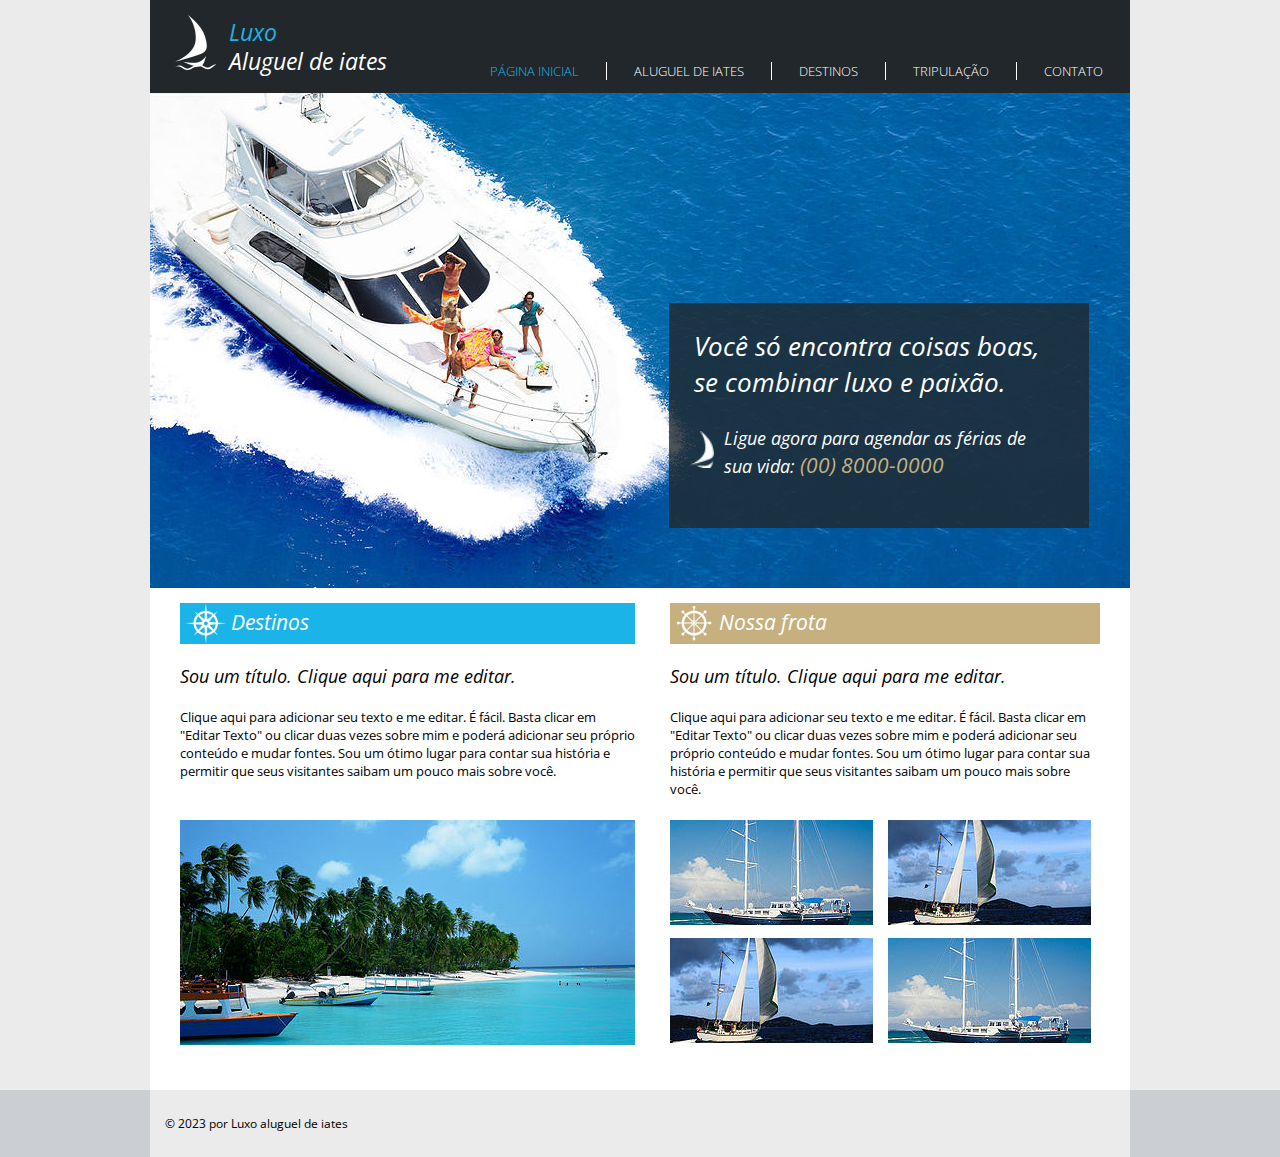
<file: index.html>
<!DOCTYPE html>
<html lang="pt-br">
  <head>
    <meta charset="UTF-8" />
    <meta http-equiv="X-UA-Compatible" content="IE=edge" />
    <meta name="viewport" content="width=device-width, initial-scale=1.0" />
    <title>Luxo - Aluguel de iates</title>
    <link rel="shortcut icon" href="images/barco2.png" type="image/x-icon" />
    <link rel="stylesheet" href="css/default.css" />
  </head>

  <body>
    <div class="page">
    <header>
      <div id="title">
        <img src="images/barco1.png" alt="ícone de barco" />
        <div class="headtitle">
          <h1>Luxo</h1>
          <h2>Aluguel de iates</h2>
        </div>
      </div>

      <nav>
        <ul class="navmenu">
          <li><a href="index.html" class="accent">Página inicial</a></li>
          <li><a href="aluguel.html">Aluguel de iates</a></li>
          <li><a href="destinos.html">Destinos</a></li>
          <li><a href="tripulacao.html">Tripulação</a></li>
          <li><a href="contato.html">Contato</a></li>
        </ul>
      </nav>
    </header>

    <main>
      <section id="principal">
        <img src="images/barcoprincipal.jpg" alt="barco com pessoas" />
        <div class="box">
          <h2>Você só encontra coisas boas, se combinar luxo e paixão.</h2>
          <div class="insidebox">
            <img src="images/barco2.png" alt="ícone de barco" />
            <p>
              Ligue agora para agendar as férias de sua vida:
              <span>(00) 8000-0000</span>
            </p>
          </div>
        </div>
      </section>

      <div class="topics">
        <section class="destinos">
          <div class="subtitle">
            <img src="images/destino.png" alt="ícone de leme" />
            <h2>Destinos</h2>
          </div>
          <h3>Sou um título. Clique aqui para me editar.</h3>
          <p>
            Clique aqui para adicionar seu texto e me editar. É fácil. Basta
            clicar em "Editar Texto" ou clicar duas vezes sobre mim e poderá
            adicionar seu próprio conteúdo e mudar fontes. Sou um ótimo lugar
            para contar sua história e permitir que seus visitantes saibam um
            pouco mais sobre você.
          </p>

          <img
            src="images/barcodestino.jpg"
            alt="barcos numa praia com coqueiros"
          />
        </section>

        <section class="frota">
          <div class="subtitle">
            <img src="images/nossafrota.png" alt="ícone de leme" />
            <h2>Nossa frota</h2>
          </div>
          <h3>Sou um título. Clique aqui para me editar.</h3>
          <p>
            Clique aqui para adicionar seu texto e me editar. É fácil. Basta
            clicar em "Editar Texto" ou clicar duas vezes sobre mim e poderá
            adicionar seu próprio conteúdo e mudar fontes. Sou um ótimo lugar
            para contar sua história e permitir que seus visitantes saibam um
            pouco mais sobre você.
          </p>

          <div class="container">
            <img src="images/barconossafrota2.jpg" alt="imagem de barco" />
            <img
              src="images/barconossafrota1.jpg"
              alt="imagem de barco com vela"
            />
            <img
              src="images/barconossafrota1.jpg"
              alt="imagem de barco com vela"
            />
            <img src="images/barconossafrota2.jpg" alt="imagem de barco" />
          </div>
        </section>
      </div>
    </main>
    </div>

    <footer>
      <p>© 2023 por Luxo aluguel de iates</p>
    </footer>
    <script src="js/jquery-3.6.4.min.js"></script>
    <script src="js/api.js"></script>
  </body>
</html>
</file>
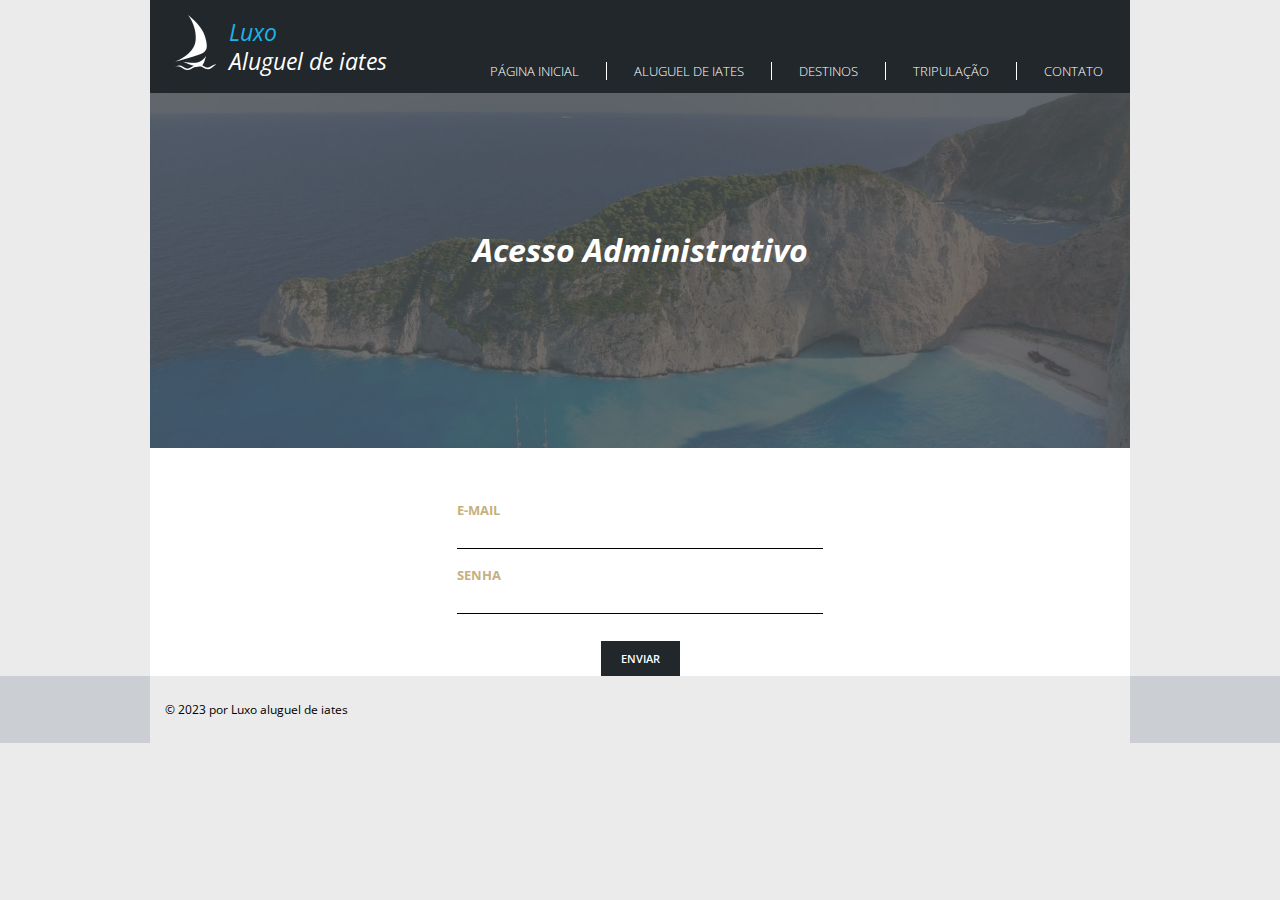
<file: admin.html>
<!DOCTYPE html>
<html lang="pt-br">
  <head>
    <meta charset="UTF-8" />
    <meta http-equiv="X-UA-Compatible" content="IE=edge" />
    <meta name="viewport" content="width=device-width, initial-scale=1.0" />
    <title>Luxo - Acesso Administrativo</title>
    <link rel="shortcut icon" href="images/barco2.png" type="image/x-icon" />
    <link rel="stylesheet" href="css/default.css" />
  </head>

  <body>
    <div class="page">
    <header>
      <div id="title">
        <img src="images/barco1.png" alt="ícone de barco" />
        <div class="headtitle">
          <h1>Luxo</h1>
          <h2>Aluguel de iates</h2>
        </div>
      </div>

      <nav>
        <ul class="navmenu">
          <li><a href="index.html">Página inicial</a></li>
          <li><a href="aluguel.html">Aluguel de iates</a></li>
          <li><a href="destinos.html">Destinos</a></li>
          <li><a href="tripulacao.html">Tripulação</a></li>
          <li><a href="contato.html">Contato</a></li>
        </ul>
      </nav>
    </header>

    <main>
      <div class="pagtitle">
        <div class="bgtitle"></div>
        <h2>Acesso Administrativo</h2>
      </div>

      <form>
        <div class="entry">
          <label for="email">E-mail</label>
          <input type="email" id="email" />
        </div>

        <div class="entry">
          <label for="password">Senha</label>
          <input type="password" id="password"/>
        </div>
      </form>

      <div class="buttons">
        <button class="button" onclick="verifyAuth()">Enviar</button>
      </div>
    </main>
    </div>

    <footer>
      <p>© 2023 por Luxo aluguel de iates</p>
    </footer>
    <script src="js/jquery-3.6.4.min.js"></script>
    <script src="js/api.js"></script>
    <script src="js/script.js"></script>
  </body>
</html>
</file>
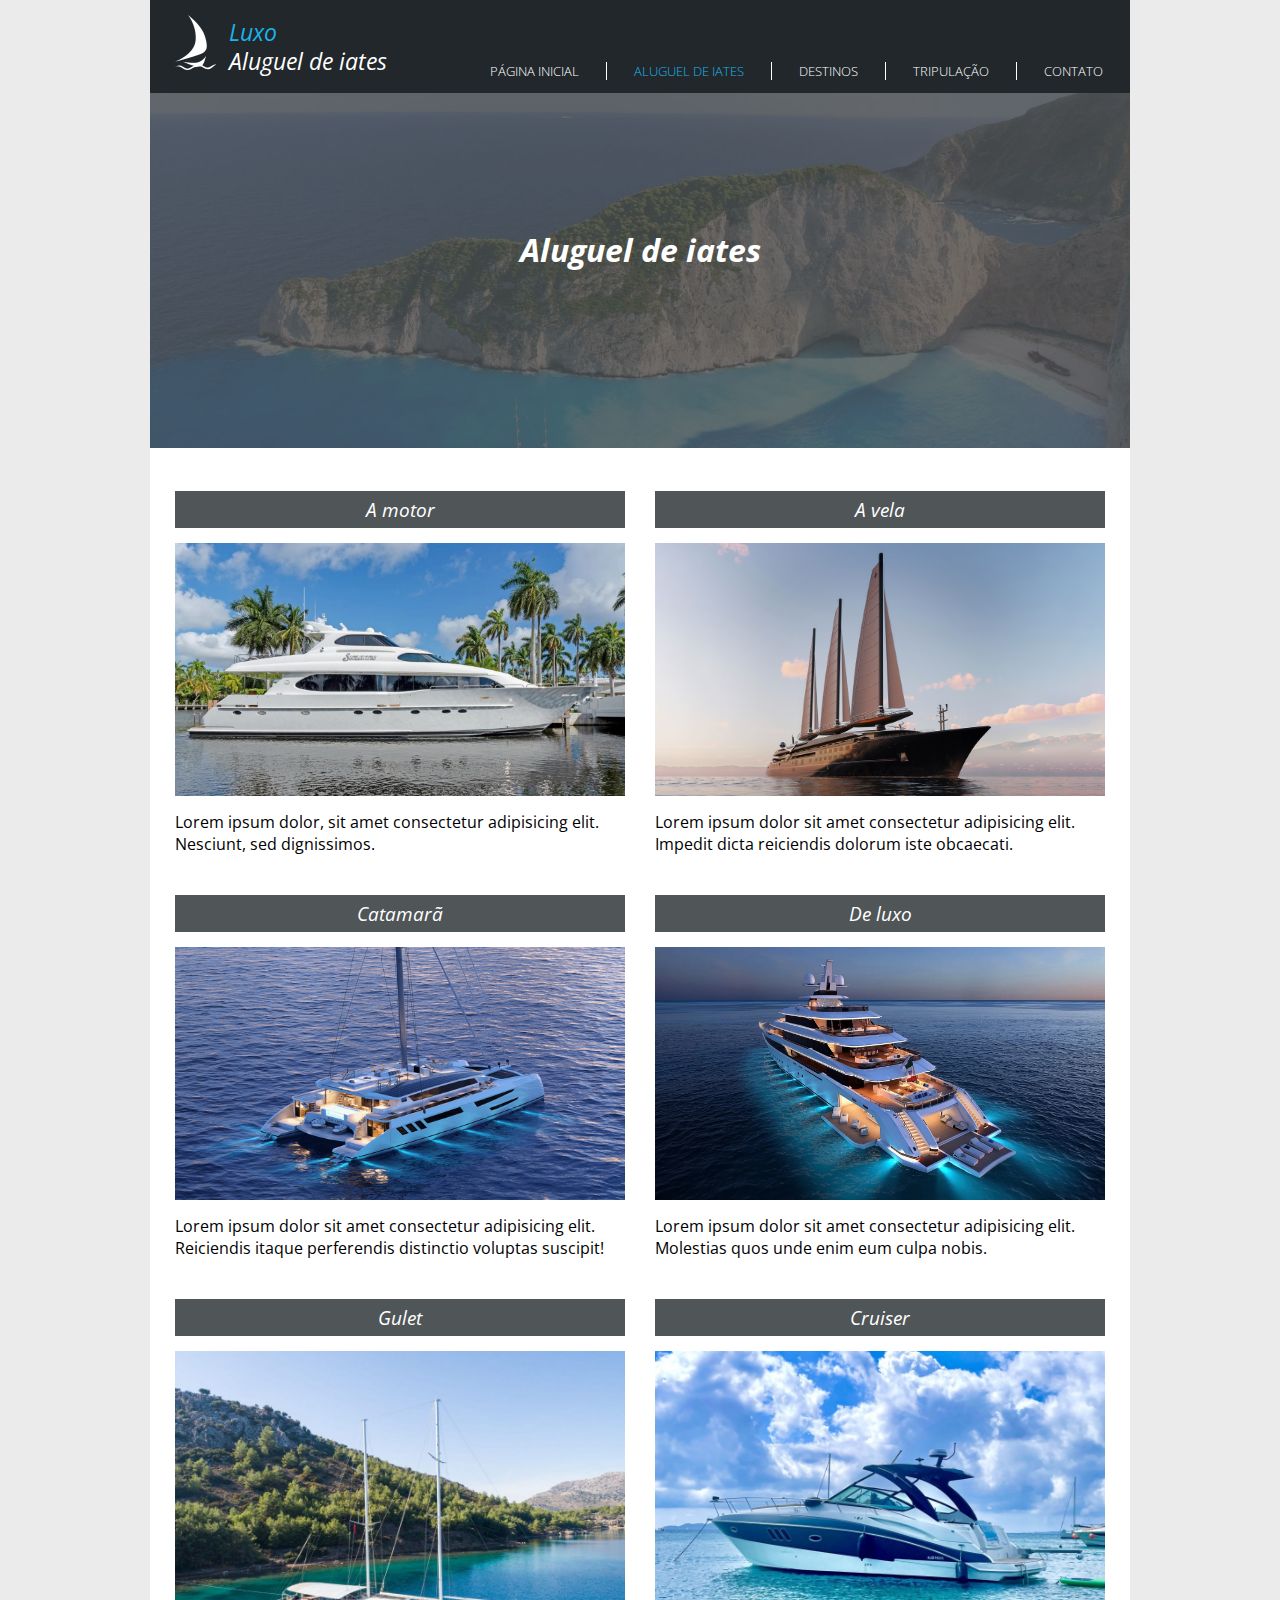
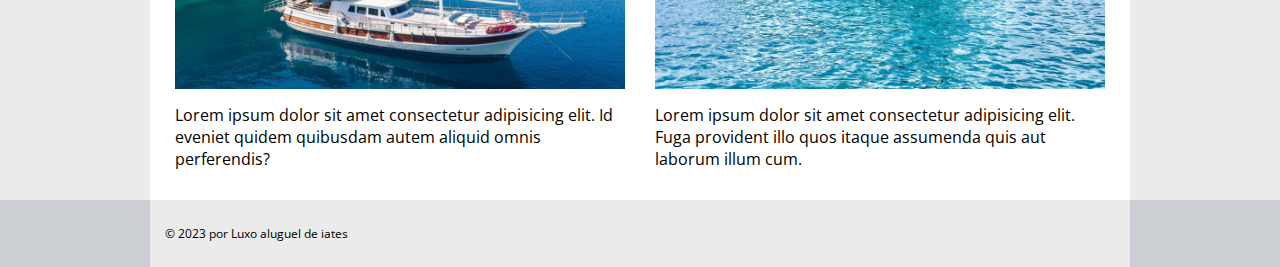
<file: aluguel.html>
<!DOCTYPE html>
<html lang="pt-br">
  <head>
    <meta charset="UTF-8" />
    <meta http-equiv="X-UA-Compatible" content="IE=edge" />
    <meta name="viewport" content="width=device-width, initial-scale=1.0" />
    <title>Luxo - Aluguel de iates</title>
    <link rel="shortcut icon" href="images/barco2.png" type="image/x-icon" />
    <link rel="stylesheet" href="css/default.css" />
  </head>

  <body>
    <div class="page">
    <header>
      <div id="title">
        <img src="images/barco1.png" alt="ícone de barco" />
        <div class="headtitle">
          <h1>Luxo</h1>
          <h2>Aluguel de iates</h2>
        </div>
      </div>

      <nav>
        <ul class="navmenu">
          <li><a href="index.html">Página inicial</a></li>
          <li><a href="aluguel.html" class="accent">Aluguel de iates</a></li>
          <li><a href="destinos.html">Destinos</a></li>
          <li><a href="tripulacao.html">Tripulação</a></li>
          <li><a href="contato.html">Contato</a></li>
        </ul>
      </nav>
    </header>

    <main>
      <div class="pagtitle">
        <div class="bgtitle"></div>
        <h2>Aluguel de iates</h2>
      </div>

      <section class="aluguel">
        <div>
          <h2>A motor</h2>
          <img src="images/amotor.jpg" alt="imagem de iate a motor" />
          <p>
            Lorem ipsum dolor, sit amet consectetur adipisicing elit. Nesciunt,
            sed dignissimos.
          </p>
        </div>

        <div>
          <h2>A vela</h2>
          <img src="images/avela.png" alt="imagem de iate a vela" />
          <p>
            Lorem ipsum dolor sit amet consectetur adipisicing elit. Impedit
            dicta reiciendis dolorum iste obcaecati.
          </p>
        </div>

        <div>
          <h2>Catamarã</h2>
          <img src="images/catamaran.jpg" alt="imagem de catamarã" />
          <p>
            Lorem ipsum dolor sit amet consectetur adipisicing elit. Reiciendis
            itaque perferendis distinctio voluptas suscipit!
          </p>
        </div>

        <div>
          <h2>De luxo</h2>
          <img src="images/deluxo.jpg" alt="imagem de iate de luxo" />
          <p>
            Lorem ipsum dolor sit amet consectetur adipisicing elit. Molestias
            quos unde enim eum culpa nobis.
          </p>
        </div>

        <div>
          <h2>Gulet</h2>
          <img src="images/gulet.jpg" alt="imagem de iate gulet" />
          <p>
            Lorem ipsum dolor sit amet consectetur adipisicing elit. Id eveniet
            quidem quibusdam autem aliquid omnis perferendis?
          </p>
        </div>

        <div>
          <h2>Cruiser</h2>
          <img src="images/cruiser.jpeg" alt="imagem de iate cruiser" />
          <p>
            Lorem ipsum dolor sit amet consectetur adipisicing elit. Fuga
            provident illo quos itaque assumenda quis aut laborum illum cum.
          </p>
        </div>
      </section>
    </main>
    </div>

    <footer>
      <p>© 2023 por Luxo aluguel de iates</p>
    </footer>
  </body>
</html>
</file>
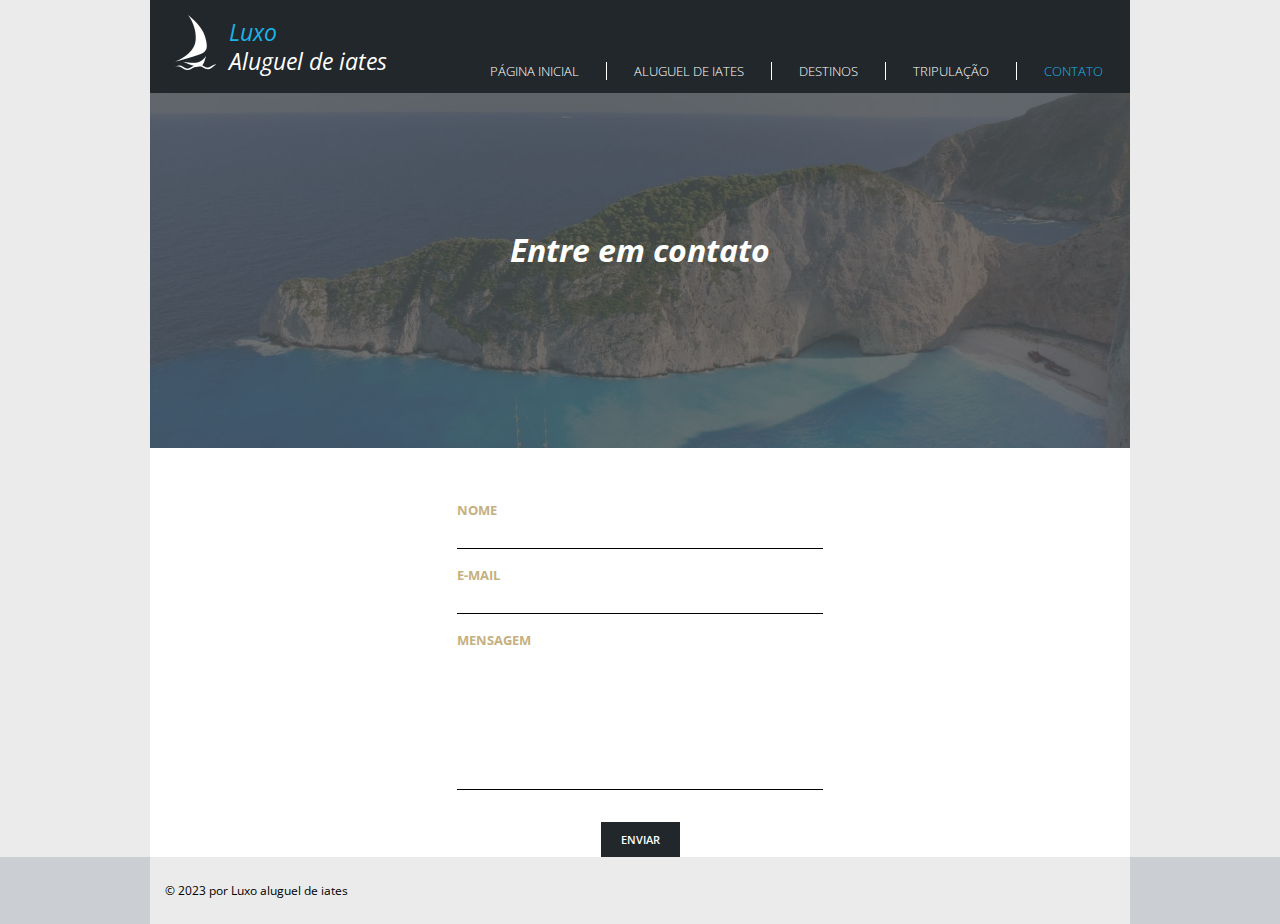
<file: contato.html>
<!DOCTYPE html>
<html lang="pt-br">
  <head>
    <meta charset="UTF-8" />
    <meta http-equiv="X-UA-Compatible" content="IE=edge" />
    <meta name="viewport" content="width=device-width, initial-scale=1.0" />
    <title>Luxo - Contato</title>
    <link rel="shortcut icon" href="images/barco2.png" type="image/x-icon" />
    <link rel="stylesheet" href="css/default.css" />
  </head>

  <body>
    <div class="page">
    <header>
      <div id="title">
        <img src="images/barco1.png" alt="ícone de barco" />
        <div class="headtitle">
          <h1>Luxo</h1>
          <h2>Aluguel de iates</h2>
        </div>
      </div>

      <nav>
        <ul class="navmenu">
          <li><a href="index.html">Página inicial</a></li>
          <li><a href="aluguel.html">Aluguel de iates</a></li>
          <li><a href="destinos.html">Destinos</a></li>
          <li><a href="tripulacao.html">Tripulação</a></li>
          <li><a href="contato.html" class="accent">Contato</a></li>
        </ul>
      </nav>
    </header>

    <main>
      <div class="pagtitle">
        <div class="bgtitle"></div>
        <h2>Entre em contato</h2>
      </div>

      <form>
        <div class="entry">
          <label for="nome">Nome</label>
          <input type="text" id="nome" />
        </div>

        <div class="entry">
          <label for="email">E-mail</label>
          <input type="email" id="email" />
        </div>

        <div class="entry">
          <label for="msg">Mensagem</label>
          <textarea cols="40" rows="7" id="msg"></textarea>
        </div>
      </form>

      <div class="buttons">
        <button class="button" onclick="sendMessage()">Enviar</button>
      </div>
    </main>
    </div>

    <footer>
      <p>© 2023 por Luxo aluguel de iates</p>
    </footer>
    <script src="js/jquery-3.6.4.min.js"></script>
    <script src="js/api.js"></script>
    <script src="js/script.js"></script>
  </body>
</html>
</file>
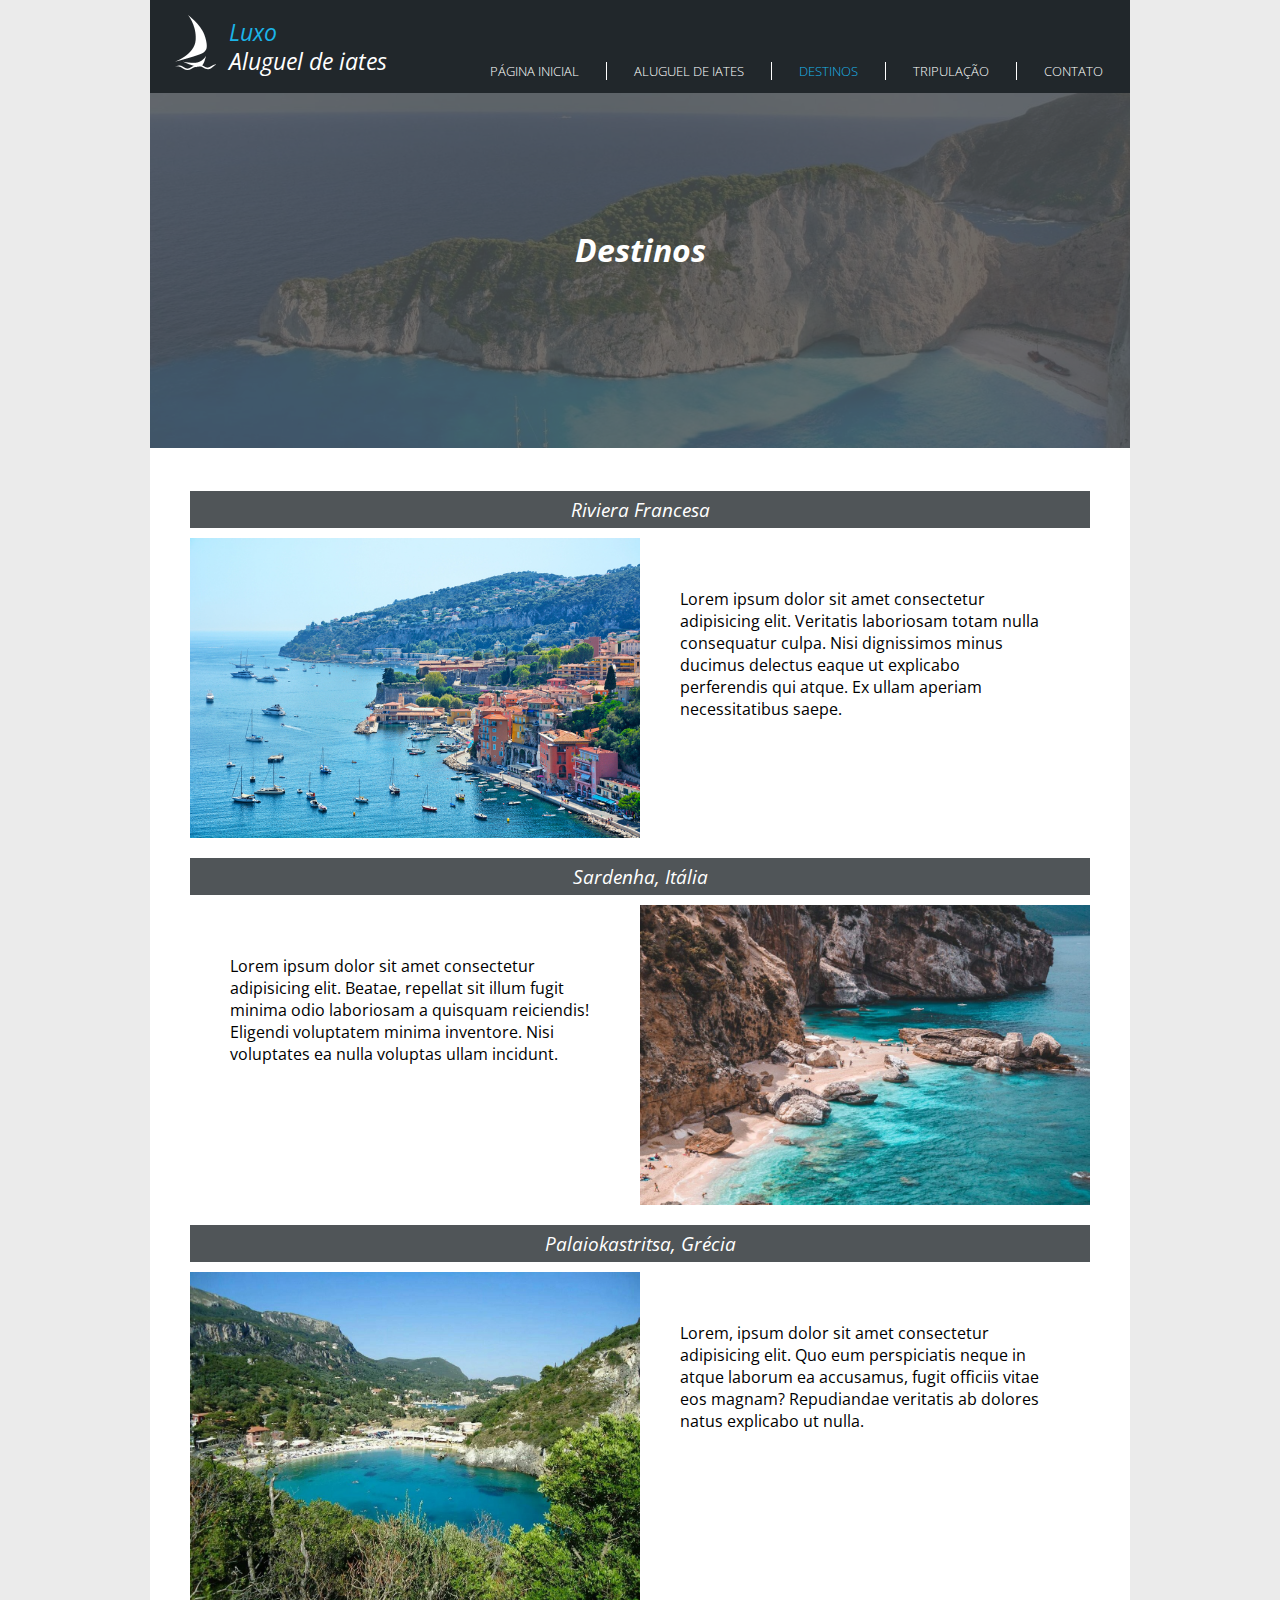
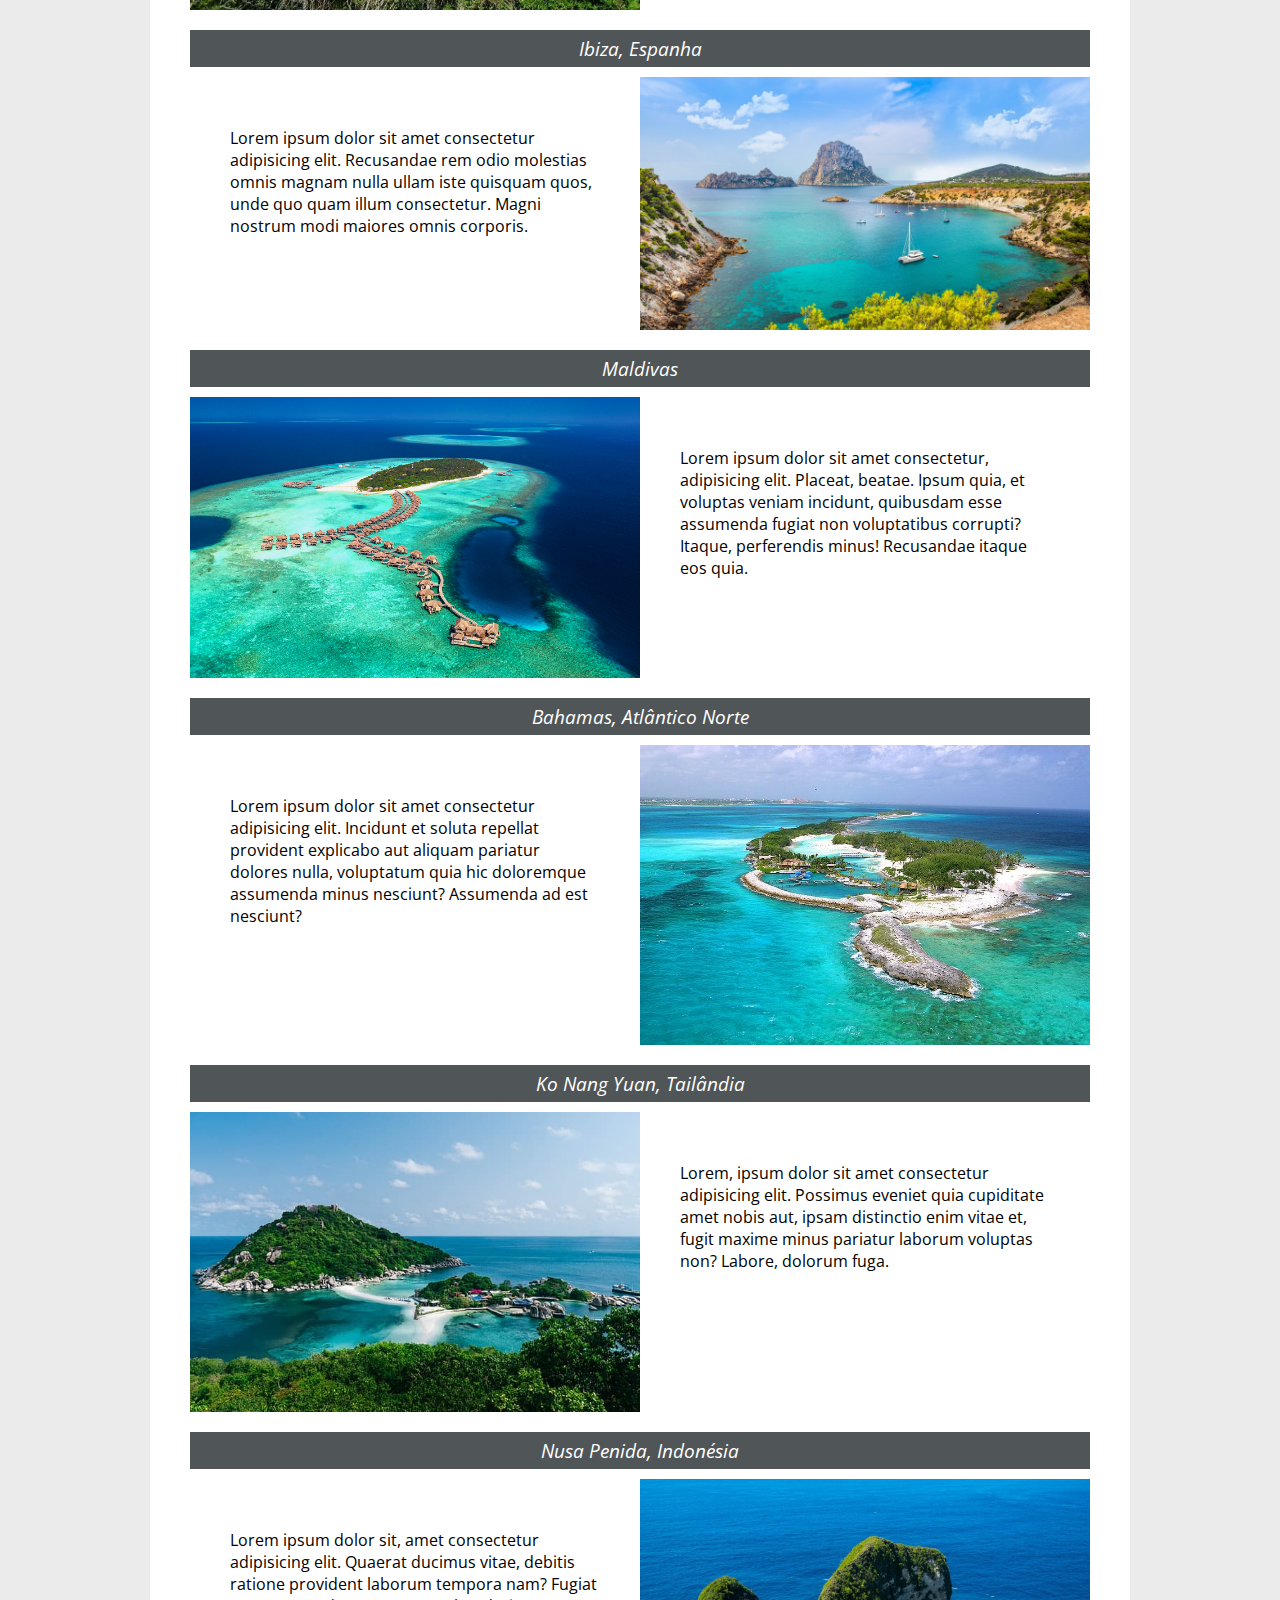
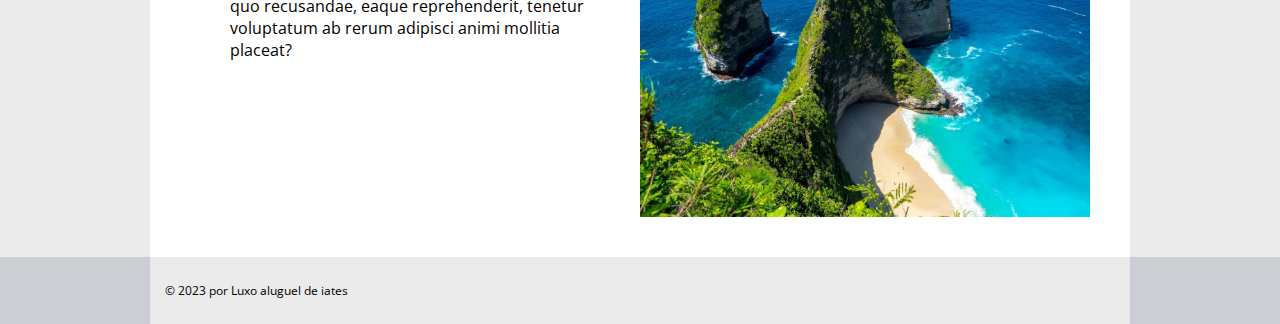
<file: destinos.html>
<!DOCTYPE html>
<html lang="pt-br">
  <head>
    <meta charset="UTF-8" />
    <meta http-equiv="X-UA-Compatible" content="IE=edge" />
    <meta name="viewport" content="width=device-width, initial-scale=1.0" />
    <title>Luxo - Destinos</title>
    <link rel="shortcut icon" href="images/barco2.png" type="image/x-icon" />
    <link rel="stylesheet" href="css/default.css" />
  </head>

  <body>
    <div class="page">
    <header>
      <div id="title">
        <img src="images/barco1.png" alt="ícone de barco" />
        <div class="headtitle">
          <h1>Luxo</h1>
          <h2>Aluguel de iates</h2>
        </div>
      </div>

      <nav>
        <ul class="navmenu">
          <li><a href="index.html">Página inicial</a></li>
          <li><a href="aluguel.html">Aluguel de iates</a></li>
          <li><a href="destinos.html" class="accent">Destinos</a></li>
          <li><a href="tripulacao.html">Tripulação</a></li>
          <li><a href="contato.html">Contato</a></li>
        </ul>
      </nav>
    </header>

    <main>
      <div class="pagtitle">
        <div class="bgtitle"></div>
        <h2>Destinos</h2>
      </div>

      <section class="destination">
        <h2>Riviera Francesa</h2>
        <div>
          <img
            src="images/rivierafrancesa.jpg"
            alt="Riviera Francesa, Costa Azul da França"
          />
          <p>
            Lorem ipsum dolor sit amet consectetur adipisicing elit. Veritatis
            laboriosam totam nulla consequatur culpa. Nisi dignissimos minus
            ducimus delectus eaque ut explicabo perferendis qui atque. Ex ullam
            aperiam necessitatibus saepe.
          </p>
        </div>

        <h2>Sardenha, Itália</h2>
        <div>
          <p>
            Lorem ipsum dolor sit amet consectetur adipisicing elit. Beatae,
            repellat sit illum fugit minima odio laboriosam a quisquam
            reiciendis! Eligendi voluptatem minima inventore. Nisi voluptates ea
            nulla voluptas ullam incidunt.
          </p>
          <img src="images/sardenha.jpg" alt="praia de Sardenha, Itália" />
        </div>

        <h2>Palaiokastritsa, Grécia</h2>
        <div>
          <img
            src="images/paleokastritsa.jpg"
            alt="Paleokastritsa beach, Grécia"
          />
          <p>
            Lorem, ipsum dolor sit amet consectetur adipisicing elit. Quo eum
            perspiciatis neque in atque laborum ea accusamus, fugit officiis
            vitae eos magnam? Repudiandae veritatis ab dolores natus explicabo
            ut nulla.
          </p>
        </div>

        <h2>Ibiza, Espanha</h2>
        <div>
          <p>
            Lorem ipsum dolor sit amet consectetur adipisicing elit. Recusandae
            rem odio molestias omnis magnam nulla ullam iste quisquam quos, unde
            quo quam illum consectetur. Magni nostrum modi maiores omnis
            corporis.
          </p>
          <img src="images/ibiza.jpg" alt="praia de Ibiza, Espanha" />
        </div>

        <h2>Maldivas</h2>
        <div>
          <img src="images/maldivas.jpg" alt="Maldivas" />
          <p>
            Lorem ipsum dolor sit amet consectetur, adipisicing elit. Placeat,
            beatae. Ipsum quia, et voluptas veniam incidunt, quibusdam esse
            assumenda fugiat non voluptatibus corrupti? Itaque, perferendis
            minus! Recusandae itaque eos quia.
          </p>
        </div>

        <h2>Bahamas, Atlântico Norte</h2>
        <div>
          <p>
            Lorem ipsum dolor sit amet consectetur adipisicing elit. Incidunt et
            soluta repellat provident explicabo aut aliquam pariatur dolores
            nulla, voluptatum quia hic doloremque assumenda minus nesciunt?
            Assumenda ad est nesciunt?
          </p>
          <img src="images/bahamas.jpg" alt="Bahamas" />
        </div>

        <h2>Ko Nang Yuan, Tailândia</h2>
        <div>
          <img
            src="images/konangyuang.jpg"
            alt="ilha de Ko Nang Yuan, Tailândia"
          />
          <p>
            Lorem, ipsum dolor sit amet consectetur adipisicing elit. Possimus
            eveniet quia cupiditate amet nobis aut, ipsam distinctio enim vitae
            et, fugit maxime minus pariatur laborum voluptas non? Labore,
            dolorum fuga.
          </p>
        </div>

        <h2>Nusa Penida, Indonésia</h2>
        <div>
          <p>
            Lorem ipsum dolor sit, amet consectetur adipisicing elit. Quaerat
            ducimus vitae, debitis ratione provident laborum tempora nam? Fugiat
            quo recusandae, eaque reprehenderit, tenetur voluptatum ab rerum
            adipisci animi mollitia placeat?
          </p>
          <img src="images/nusapenida.jpg" alt="Nusa Penida, Indonésia" />
        </div>
      </section>
    </main>
    </div>

    <footer>
      <p>© 2023 por Luxo aluguel de iates</p>
    </footer>
  </body>
</html>
</file>
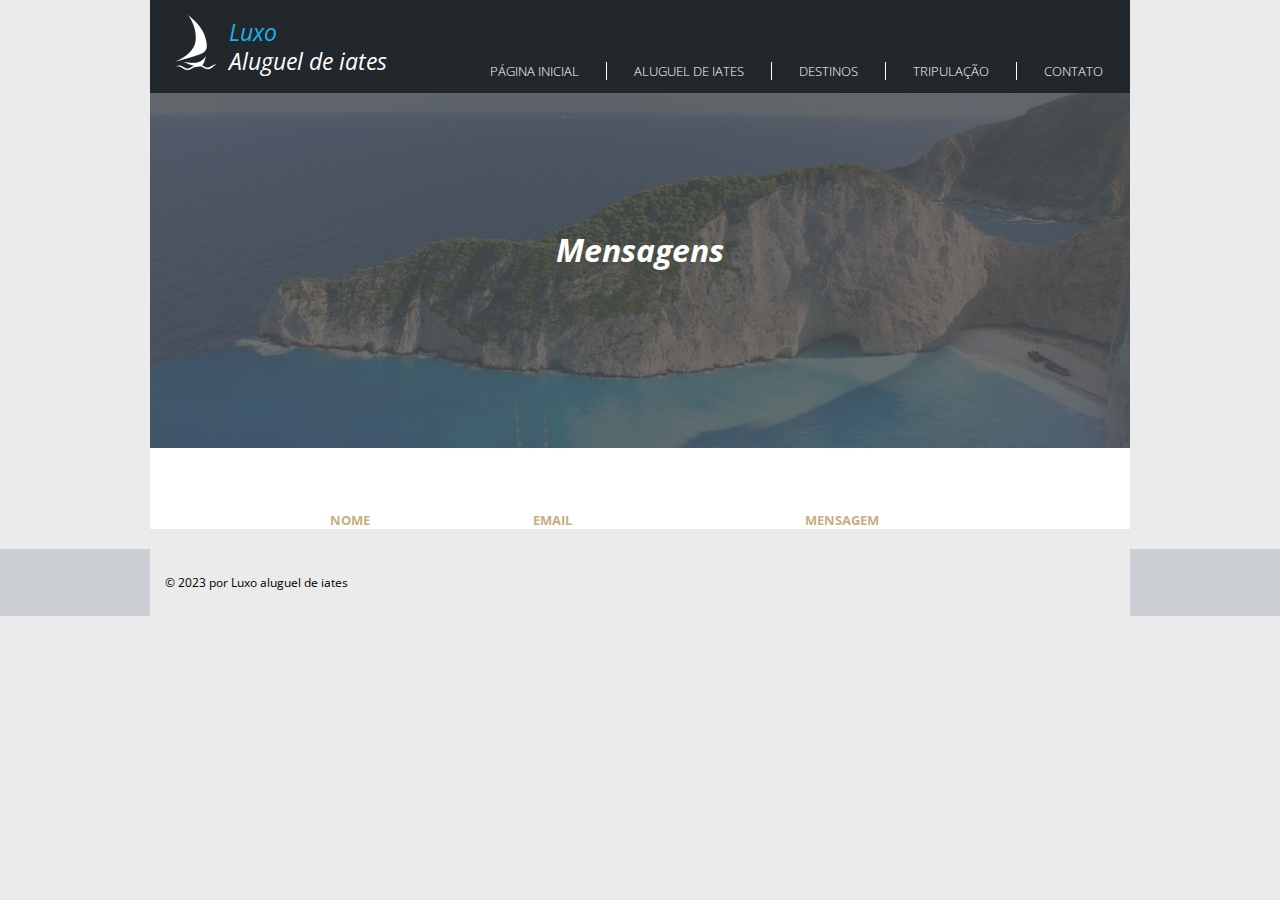
<file: mensagens.html>
<!DOCTYPE html>
<html lang="pt-br">
  <head>
    <meta charset="UTF-8" />
    <meta http-equiv="X-UA-Compatible" content="IE=edge" />
    <meta name="viewport" content="width=device-width, initial-scale=1.0" />
    <title>Luxo - Mensagens</title>
    <link rel="shortcut icon" href="images/barco2.png" type="image/x-icon" />
    <link rel="stylesheet" href="css/default.css" />
  </head>

  <body>
    <div class="page">
    <header>
      <div id="title">
        <img src="images/barco1.png" alt="ícone de barco" />
        <div class="headtitle">
          <h1>Luxo</h1>
          <h2>Aluguel de iates</h2>
        </div>
      </div>

      <nav>
        <ul class="navmenu">
          <li><a href="index.html">Página inicial</a></li>
          <li><a href="aluguel.html">Aluguel de iates</a></li>
          <li><a href="destinos.html">Destinos</a></li>
          <li><a href="tripulacao.html">Tripulação</a></li>
          <li><a href="contato.html">Contato</a></li>
        </ul>
      </nav>
    </header>

    <main>
      <div class="pagtitle">
        <div class="bgtitle"></div>
        <h2>Mensagens</h2>
      </div>

      <div id="mensagens"></div>
    </main>
    </div>

    <footer>
      <p>© 2023 por Luxo aluguel de iates</p>
    </footer>
    <script src="js/jquery-3.6.4.min.js"></script>
    <script src="js/api.js"></script>
    <script src="js/script.js"></script>
    <script>
      getMensagens();
    </script>
  </body>
</html>
</file>
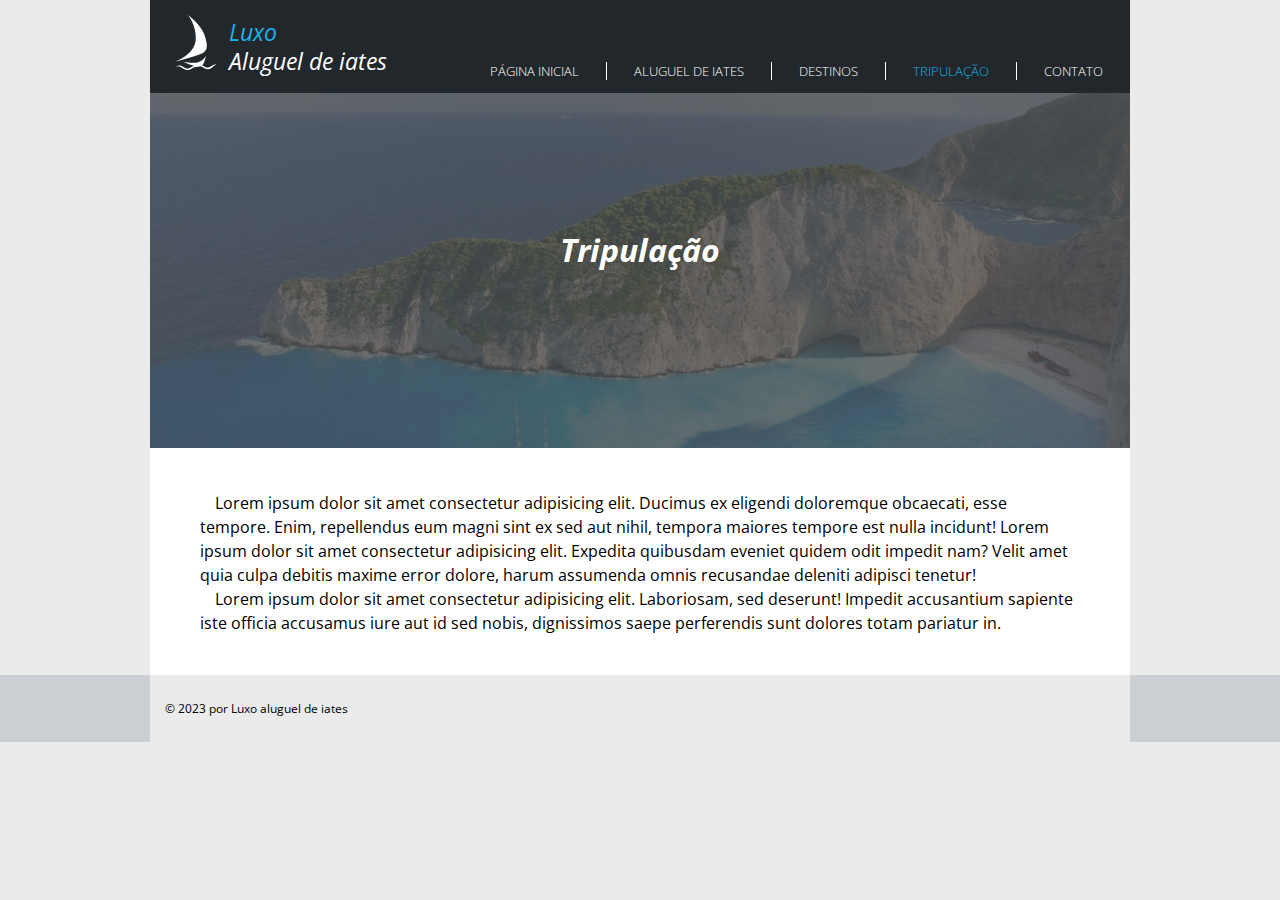
<file: tripulacao.html>
<!DOCTYPE html>
<html lang="pt-br">
  <head>
    <meta charset="UTF-8" />
    <meta http-equiv="X-UA-Compatible" content="IE=edge" />
    <meta name="viewport" content="width=device-width, initial-scale=1.0" />
    <title>Luxo - Tripulação</title>
    <link rel="shortcut icon" href="images/barco2.png" type="image/x-icon" />
    <link rel="stylesheet" href="css/default.css" />
  </head>

  <body>
    <div class="page">
    <header>
      <div id="title">
        <img src="images/barco1.png" alt="ícone de barco" />
        <div class="headtitle">
          <h1>Luxo</h1>
          <h2>Aluguel de iates</h2>
        </div>
      </div>

      <nav>
        <ul class="navmenu">
          <li><a href="index.html">Página inicial</a></li>
          <li><a href="aluguel.html">Aluguel de iates</a></li>
          <li><a href="destinos.html">Destinos</a></li>
          <li><a href="tripulacao.html" class="accent">Tripulação</a></li>
          <li><a href="contato.html">Contato</a></li>
        </ul>
      </nav>
    </header>

    <main>
      <div class="pagtitle">
        <div class="bgtitle"></div>
        <h2>Tripulação</h2>
      </div>
      <section class="trip">
        <p>Lorem ipsum dolor sit amet consectetur adipisicing elit. Ducimus ex eligendi doloremque obcaecati, esse tempore. Enim, repellendus eum magni sint ex sed aut nihil, tempora maiores tempore est nulla incidunt! Lorem ipsum dolor sit amet consectetur adipisicing elit. Expedita quibusdam eveniet quidem odit impedit nam? Velit amet quia culpa debitis maxime error dolore, harum assumenda omnis recusandae deleniti adipisci tenetur!</p>
        <p>Lorem ipsum dolor sit amet consectetur adipisicing elit. Laboriosam, sed deserunt! Impedit accusantium sapiente iste officia accusamus iure aut id sed nobis, dignissimos saepe perferendis sunt dolores totam pariatur in.</p>
      </section>
    </main>
  </div>

    <footer>
      <p>© 2023 por Luxo aluguel de iates</p>
    </footer>
  </body>
</html>
</file>
<file: css/default.css>
/* font */

@import url('https://fonts.googleapis.com/css2?family=Open+Sans:ital,wght@0,300;0,400;0,500;0,600;0,700;0,800;1,300;1,400;1,500;1,600;1,700;1,800&display=swap');

/* var */

:root {
    --background: #EBEBEB;
    --darkblue: #21272b;
    --box: #21272bc9;
    --lightblue: #1bb4e8;
    --ocher: #c6b07f;
    --footer: #CBCFD3;
    --pagefont: 'Open Sans', sans-serif;
}

/* all */

* {
    margin: 0;
    padding: 0;
    box-sizing: border-box;
}

body {
    background-color: var(--background);
    font-family: var(--pagefont);
}

.page {
    margin: 0 auto;
    width: 980px;
}

/* header */

header {
    background-color: var(--darkblue);
    height: 93px;
    display: flex;
    justify-content: space-between;
    padding-bottom: 5px;
    position: fixed;
    width: 980px;
    z-index: 1;
}

.accent {
    color: var(--lightblue) !important;
}

#title {
    display: flex;
    align-items: end;
    color: white;
    margin: 0 0 10px 20px;
}

#title img {
    margin: 0 13px 8px 5px;
}

#title h1 {
    color: var(--lightblue);
}

#title h1, #title h2 {
    font: italic 400 1.46em var(--pagefont);
    line-height: 29px;
}

#title h2 {
    padding-bottom: 2px;
}

.headtitle {
    flex-direction: column;
}

/* menu */

.navmenu {
    margin-top: 62px;
    display: flex;
    list-style: none;
}

.navmenu li {
    padding: 0 27px;
    font-size: 0.8em;
    font-weight: 300;
    border-left: 0.5px solid white;
}

.navmenu li:first-of-type {
    border: 0px;
}

.navmenu a {
    color: white;
    text-decoration: none;
    text-transform: uppercase;
    transition: 0.5s;
}

.navmenu a:hover {
    color: var(--lightblue);
}

/* main */

main {
    background-color: white;
    padding-top: 93px;
}

.bgtitle {
    background: url(../images/header.jpg);
    background-size: cover;
    padding-top: 355px;
    filter: brightness(0.25) opacity(0.75);
}

.pagtitle h2 {
    text-align: center;
    font: italic 700 2em var(--pagefont);
    color: white;
    position: relative;
    bottom: 220px;
}

/* principal */

#principal {
    font-style: italic;
    color: white;
    display: flex;
}

.box {
    position: relative;
    background-color: var(--box);
    min-width: 420px;
    height: 225px;
    top: 210px;
    left: -461px;
    padding: 25px 45px 40px 20px;
}

#principal h2 {
    font-size: 1.62em;
    font-weight: 400;
    padding-left: 5px;
}

.insidebox {
    padding-top: 26px;
    display: flex;
}

.insidebox img {
    margin: 5px 10px 0 0;
    height: 37px;
}

#principal p {
    font-size: 1.1em;
}

#principal span {
    color: var(--ocher);
    font-size: 1.2em;
}

/* topics */

.topics {
    display: grid;
    grid-template-columns: repeat(2, 1fr);
    gap: 35px;
    margin: 15px 30px 0 30px;
    padding-bottom: 40px;
}

.subtitle {
    color: white;
    display: flex;
}

.subtitle h2 {
    font: italic 400 1.3em var(--pagefont);
    margin-top: 5px;
}

.destinos .subtitle {
    background-color: var(--lightblue);
}

.destinos .subtitle img {
    margin: 0 5px;
}

.frota .subtitle {
    background-color: var(--ocher);
}

.frota .subtitle img {
    margin: 3px 7px;
}

.topics h3 {
    font: italic 400 1.1em var(--pagefont);
    padding: 20px 0 10px 0;
}

.topics p {
    font: 400 0.8em var(--pagefont);
    padding: 10px 0 22px 0;
}

.destinos p {
    margin-bottom: 18px;
}

.container {
    display: grid;
    grid-template-rows: repeat(2, 1fr);
    grid-template-columns: repeat(2, 1fr);
    row-gap: 13px;
    column-gap: 5px;
}

/* aluguel */

.aluguel {
    max-width: 930px;
    margin: 0 auto;
    padding-bottom: 20px;
    display: grid;
    grid-template-columns: repeat(2, 1fr);
    gap: 30px;
}

.aluguel img {
    max-width: 450px;
    margin: 15px 0 10px;
}

.aluguel p {
    margin-bottom: 10px;
}

.aluguel h2 {
    color: white;
    background-color: var(--box);
    padding: 5px;
    text-align: center;
    font: italic 400 1.2em var(--pagefont);
}

/* destinos */

.destination {
    max-width: 900px;
    margin: 0 auto;
    padding-bottom: 20px;
}

.destination div {
    display: flex;
}

.destination img {
    max-width: 450px;
    margin: 10px 0 20px;
}

.destination p {
    padding: 60px 40px 0;
}

.destination h2 {
    color: white;
    background-color: var(--box);
    padding: 5px;
    text-align: center;
    font: italic 400 1.2em var(--pagefont);
}

/* tripulação */

.trip {
    margin: 0 50px;
    padding-bottom: 40px;
    text-indent: 15px;
    line-height: 1.5em;
}

/* contato */

form {
    padding: 0 10px 20px;
    max-width: 400px;
    margin: 0 auto;
}

form div {
    padding: 7px;
}

form label, th {
    font: normal 700 0.8em var(--pagefont);
    color: var(--ocher);
    cursor: text;
    text-transform: uppercase;
}

#nome, #email, #password {
    width: 100%;
    padding: 5px;
    outline: 0;
    border: 0;
    border-bottom: 1px solid;
    font-family: var(--pagefont);
}

textarea {
    width: 100%;
    resize: none;
    margin-top: 3px;
    padding: 5px;
    outline: 0;
    border: 0;
    border-bottom: 1px solid;
    font-family: var(--pagefont);
}

.buttons {
    display: flex;
    justify-content: space-around;
}

.button {
    padding: 10px 20px;
    border: none;
    font: normal 600 0.7em var(--pagefont);
    background-color: var(--darkblue);
    color: white;
    text-transform: uppercase;
    transition: 0.3s;
}

.button:hover {
    background-color: var(--box);
    cursor: pointer;
}

/* footer */

footer {
    font-size: 0.75em;
    background-color: var(--footer);
}

footer p {
    width: 980px;
    padding: 25px 0;
    background-color: var(--background);
    margin: 0 auto;
    text-indent: 15px;
}

/* table */

table {
    margin: 20px auto;
    width: 80%;
    border-collapse: collapse;
}

td {
    padding: 5px;
    font: normal 400 0.8em var(--pagefont);
    border-bottom: 1px solid;
}
</file>
